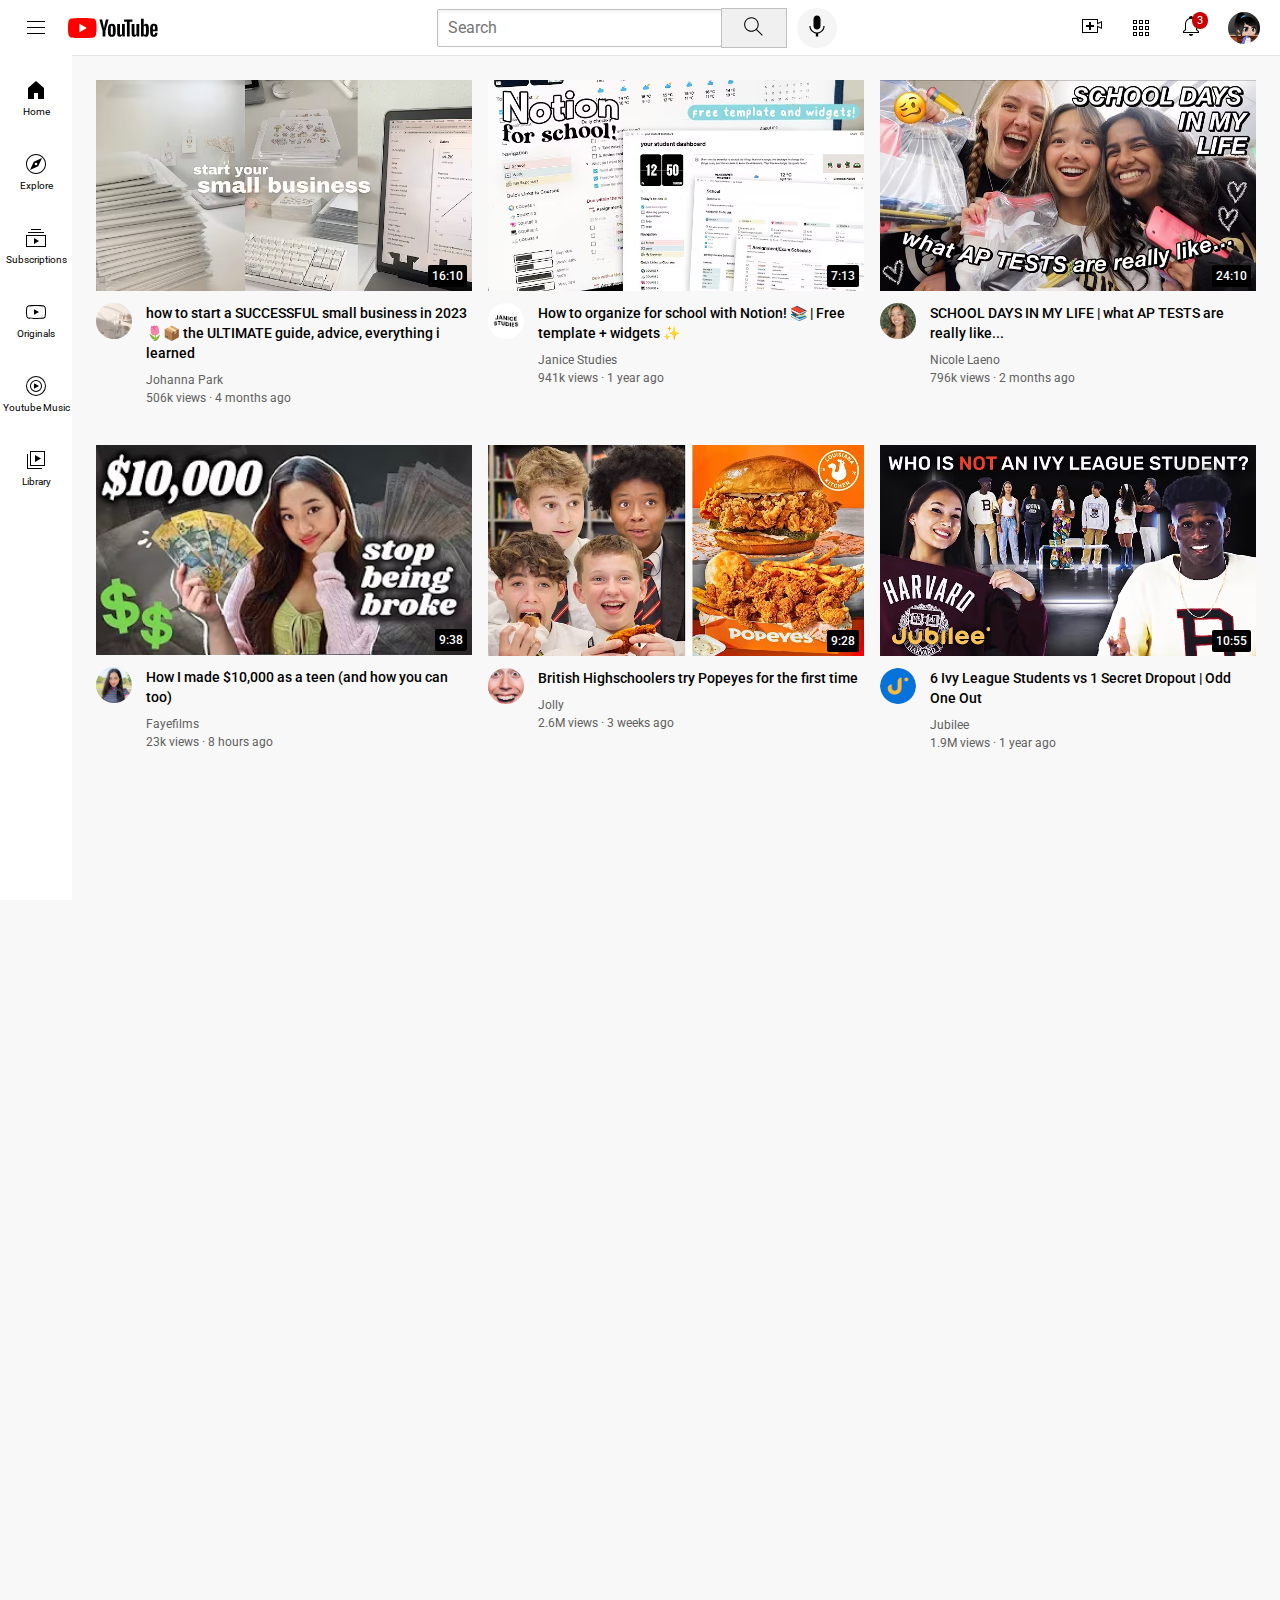
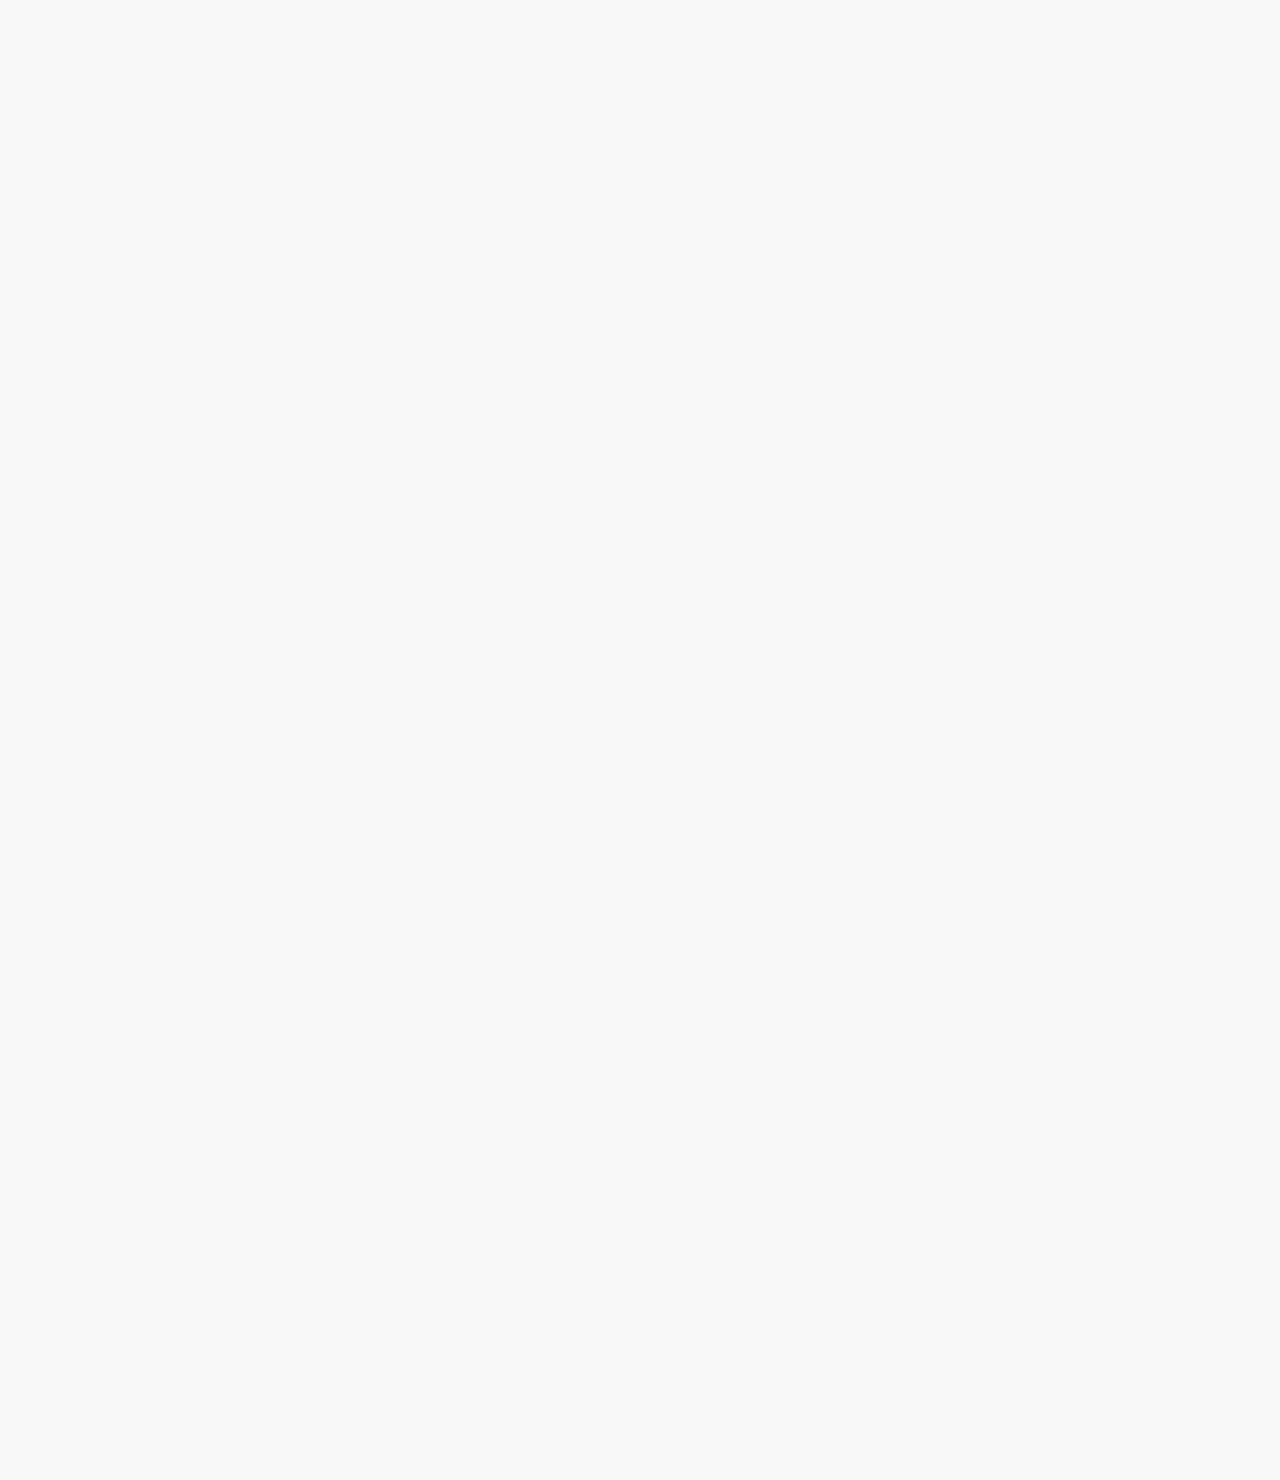
<file: index.html>
<!DOCTYPE html>
<html lang="en">
<head>
    <meta charset="UTF-8">
    <meta name="viewport" content="width=device-width, initial-scale=1.0">
    <title>Youtube clone</title>
    <link rel="stylesheet" href="style.css">
    <link rel="preconnect" href="https://fonts.googleapis.com">
<link rel="preconnect" href="https://fonts.gstatic.com" crossorigin>
<link href="https://fonts.googleapis.com/css2?family=Roboto:wght@400;500;700&display=swap" rel="stylesheet">
</head>
<body>

    <div class="header">
        <div class="left-section">
            <img src="icons/hamburger-menu (1).svg" class="hamburger-menu">
            <img src="icons/youtube-logo (1).svg" class="youtube-logo">
        </div>

        <div class="sidebar">
            <div class="sidebar-link">
                <img src="iconsforsidebar/home.svg" alt="">
                <div> Home</div>
            </div>
            <div class="sidebar-link">
                <img src="iconsforsidebar/explore.svg" alt="">
                <div>Explore</div>
            </div>
            <div class="sidebar-link">
                <img src="iconsforsidebar/subscriptions.svg" alt="">
                <div>Subscriptions</div>
            </div>
            <div class="sidebar-link">
                <img src="iconsforsidebar/originals.svg" alt="">
                <div>Originals</div>
            </div> 
            <div class="sidebar-link">
                <img src="iconsforsidebar/youtube-music.svg" alt="">
                <div>Youtube Music</div>
            </div>
            <div class="sidebar-link">
                <img src="iconsforsidebar/library.svg" alt="">
                <div>Library</div>
            </div>
        </div>

        <div class="middle-section">
            <input class="search-bar" type="text" placeholder="Search">
            <button class="search-button">
                <img src="icons/search (1).svg" class="search-icon">
            </button>
            <button class="voice-search-button">
                <img src="icons/voice-search-icon (1).svg" class="voice-search-icon">
            </button>
        </div>

        <div class="right-section">
            <div class="upload-icon-container">
                <img src="icons/upload (1).svg" class="upload-icon">
            </div>
            <img src="icons/youtube-apps (1).svg" class="youtube-apps-icon">
            <div class="notifications-icon-container">
                <img src="icons/notifications (1).svg" class="notifications-icon">
                <div class="notifications-count">3</div>
            </div>
            <img src="icons/iconic.jpeg" class="current-user-picture">
        </div>
    </div>
   
<div class="video-grid">

    <div class="video-preview">
        <div class="thumbnail-row">
            <img class="thumbnail" src="Images.png/small.png">
            <div class="video-time">16:10</div>
        </div>
        <div class="video-info-grid">
        <div class="channel-picture">
            <img src="Images.png/JohannaPark.png" class="profile-picture">
        </div>
        <div class="video-info">
            <p class="video-title">how to start a SUCCESSFUL small business in 2023 🌷📦 the ULTIMATE guide, advice, everything i learned</p>
              <p class="video-author">Johanna Park</p>
            <p class="video-stats"> 506k views &#183; 4 months ago</p>
        </div>
        </div>
    </div>

    <div class="video-preview">
        <div class="thumbnail-row">
            <img class="thumbnail" src="Images.png/notion.png">
            <div class="video-time">7:13</div>
        </div>
        <div class="video-info-grid">
        <div class="channel-picture">
            <img src="Images.png/janicestudies.png" class="profile-picture">
        </div>
        <div class="video-info">
            <p class="video-title">How to organize for school with Notion! 📚 | Free template + widgets ✨</p>
            <p class="video-author">Janice Studies</p>
            <p class="video-stats"> 941k views &#183; 1 year ago</p>
             </div>
        </div>
    </div>

    <div class="video-preview">
        <div class="thumbnail-row">
            <img class="thumbnail" src="Images.png/image1.png">
            <div class="video-time">24:10</div>
        </div>
        <div class="video-info-grid">
        <div class="channel-picture">
            <img src="Images.png/nicolelaeno.png" class="profile-picture">
        </div>
        <div class="video-info">
            <p class="video-title">SCHOOL DAYS IN MY LIFE | what AP TESTS are really like...</p>
              <p class="video-author">Nicole Laeno</p>
            <p class="video-stats"> 796k views &#183; 2 months ago</p>
        </div>
        </div>
    </div>

    <div class="video-preview">
        <div class="thumbnail-row">
            <img class="thumbnail" src="Images.png/image2.png">
            <div class="video-time">9:38</div>
        </div>
        <div class="video-info-grid">
        <div class="channel-picture">
            <img src="Images.png/fayefilms.png" class="profile-picture">
        </div>

        <div class="video-info">
            <p class="video-title">How I made $10,000 as a teen (and how you can too)</p>
            <p class="video-author">Fayefilms</p>
            <p class="video-stats"> 23k views &#183; 8 hours ago</p>
             </div>
        </div>
    </div>

    <div class="video-preview">
        <div class="thumbnail-row">
            <img class="thumbnail" src="Images.png/popeyes.png">
            <div class="video-time">9:28</div>
        </div>
        <div class="video-info-grid">
        <div class="channel-picture">
            <img src="Images.png/jolly.png" class="profile-picture">
        </div>
        <div class="video-info">
            <p class="video-title">British Highschoolers try Popeyes for the first time</p>
              <p class="video-author">Jolly</p>
            <p class="video-stats"> 2.6M views &#183; 3 weeks ago</p>
        </div>
        </div>
    </div>

    <div class="video-preview">
        <div class="thumbnail-row">
            <img class="thumbnail" src="Images.png/eliminate.png">
            <div class="video-time">10:55</div>
        </div>
        <div class="video-info-grid">
        <div class="channel-picture">
            <img src="Images.png/jubilee.png" class="profile-picture">
        </div>
        <div class="video-info">
            <p class="video-title">6 Ivy League Students vs 1 Secret Dropout | Odd One Out</p>
            <p class="video-author">Jubilee</p>
            <p class="video-stats"> 1.9M views &#183; 1 year ago</p>
             </div>
        </div>
    </div>
</div>
    
</body>
</html>
</file>
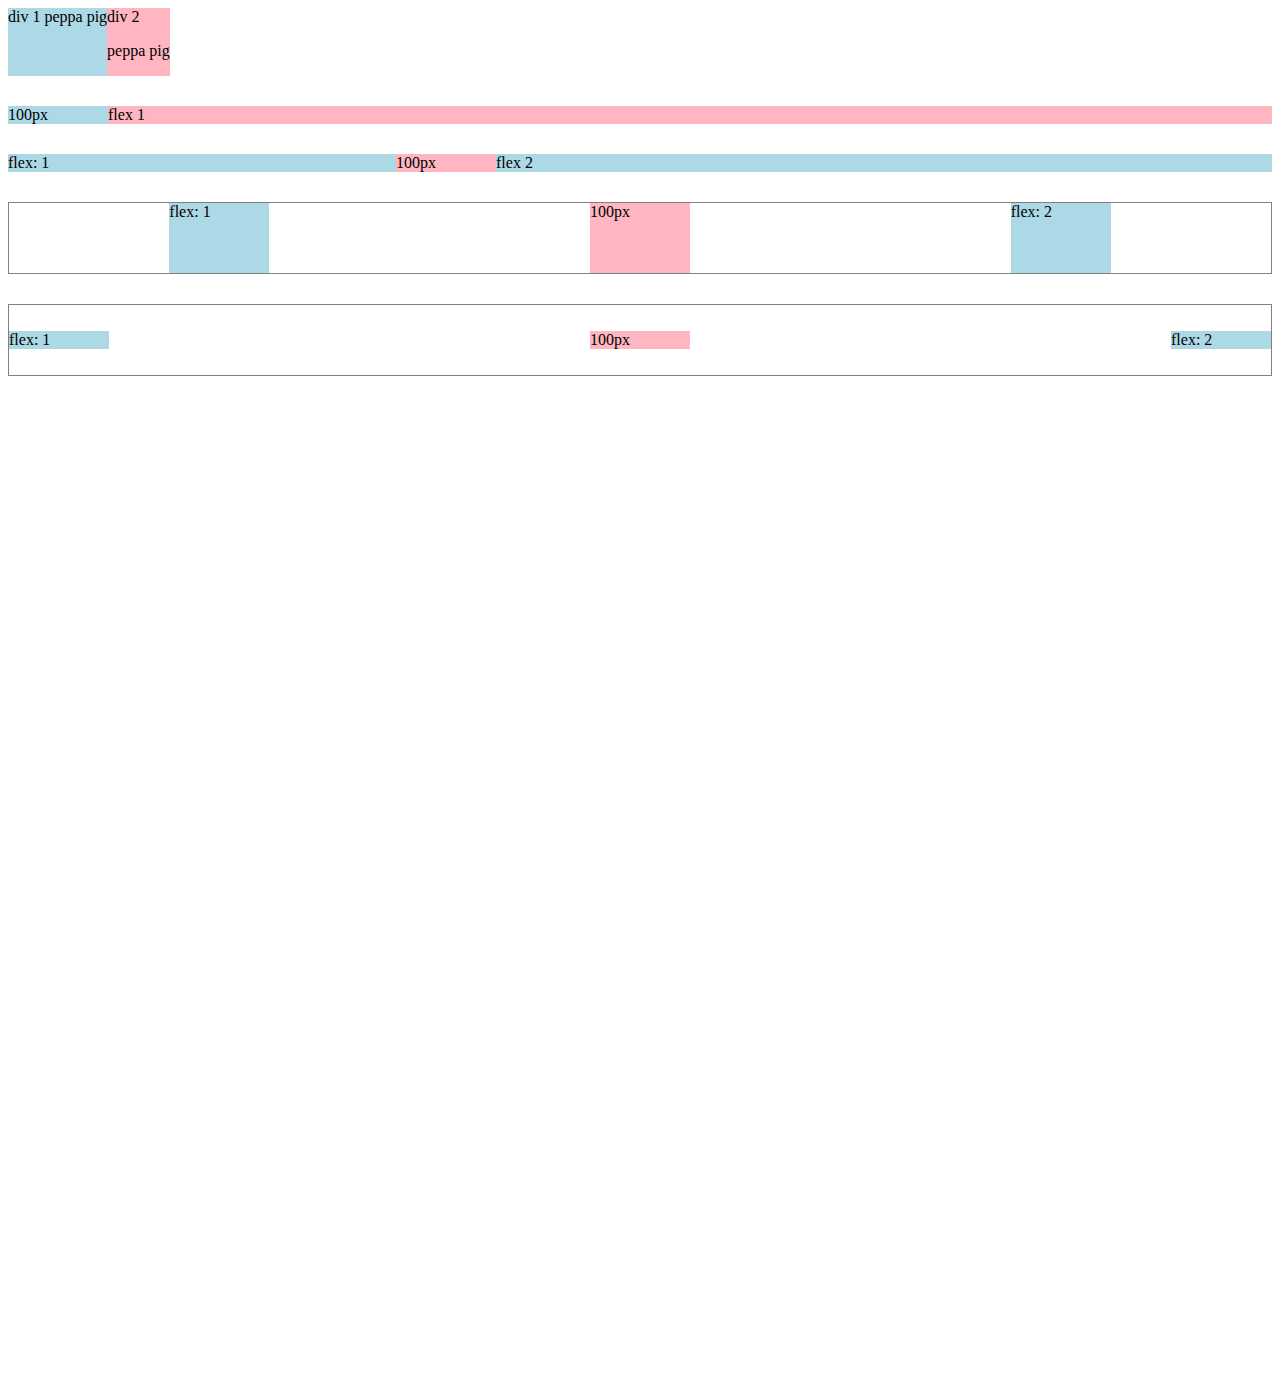
<file: flexbox.html>
<!DOCTYPE html>
<html lang="en">
<head>
    <meta charset="UTF-8">
    <meta name="viewport" content="width=device-width, initial-scale=1.0">
    <title>Flexbox practice</title>
</head>
<body style="padding-bottom: 1000px;">
    <div style="
        display: flex;
        flex-direction: row;
        ">
        <div style="background-color: lightblue;">div 1 peppa pig</div>
        <div style="background-color: lightpink;">div 2 <p>peppa pig</p></div>
    </div>

    <div style="
        display: flex;
        flex-direction: row;
        margin-top:30px;
        ">
        <div style="
        background-color: lightblue;
        width: 100px;
        ">100px</div>
        <div style="
        background-color: lightpink;
        flex: 1;
        ">flex  1</div>
    </div>


    <div style="
        display: flex;
        flex-direction: row;
        margin-top:30px;
        ">
        <div style="
        background-color: lightblue;
        flex: 1;
        ">flex: 1</div>
        <div style="
        background-color: lightpink;
        width: 100px;
        ">100px</div>
        <div style="
        background-color: lightblue;
        flex: 2;
        ">flex 2</div>



    </div>

    <div style="
        margin-top: 30px;
        height: 70px;
        border: 1px solid grey;
        display: flex;
        flex-direction: row;
        justify-content:space-around;
    ">

    <div style="
    background-color: lightblue;
    width: 100px;
    ">flex: 1</div>

    <div style="
    background-color: lightpink;
    width: 100px;
    ">100px</div>

    <div style="
    background-color: lightblue;
    width: 100px;
    ">flex: 2</div>
    

</div>

</div>

<div style="
    margin-top: 30px;
    height: 70px;
    border: 1px solid grey;
    display: flex;
    flex-direction: row;
    justify-content:space-between;
    align-items: center;
">

<div style="
background-color: lightblue;
width: 100px;
">flex: 1</div>

<div style="
background-color: lightpink;
width: 100px;
">100px</div>

<div style="
background-color: lightblue;
width: 100px;
">flex: 2</div>


</div>
</body>
</html>
</file>
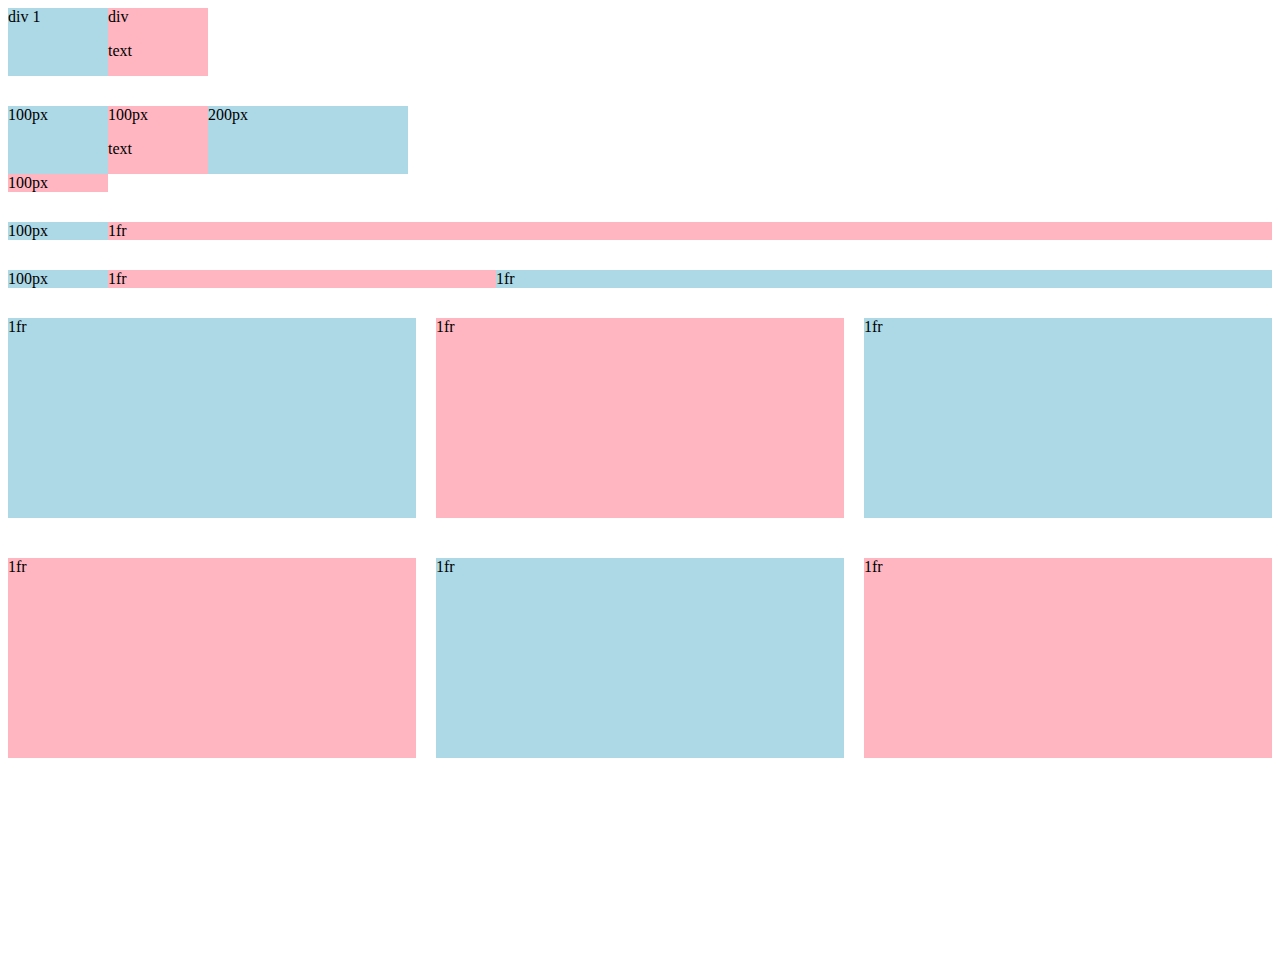
<file: grid.html>
<!DOCTYPE html>
<html lang="en">
<head>
    <meta charset="UTF-8">
    <meta name="viewport" content="width=device-width, initial-scale=1.0">
    <title>grid practice</title>
</head>
<body style="padding-bottom: 200px;">
    <div style="
        display: grid;
        grid-template-columns: 100px 100px ;
        ">
        <div style="background-color:lightblue;">div 1</div>
        <div style="background-color: lightpink;">div <p>text</p></div>
    </div>

        <div style="
            margin-top: 30px;
            display: grid;
            grid-template-columns: 100px 100px 200px;
            ">
            <div style="background-color:lightblue;">100px</div>
            <div style="background-color: lightpink;">100px<p>text</p></div>
            <div style="background-color:lightblue;">200px</div>
            <div style="background-color: lightpink;">100px</div>
        </div>

        <div style="
            margin-top: 30px;
            display: grid;
            grid-template-columns: 100px 1fr;
            ">
            <div style="background-color:lightblue;">100px</div>
            <div style="background-color: lightpink;">1fr</div>
    </div>

    <div style="
            margin-top: 30px;
            display: grid;
            grid-template-columns: 100px 1fr 2fr;
            ">
            <div style="background-color:lightblue;">100px</div>
            <div style="background-color: lightpink;">1fr</div>
            <div style="background-color: lightblue;">1fr</div>
    </div>

    <div style="
            margin-top: 30px;
            display: grid;
            grid-template-columns: 1fr 1fr 1fr;
            column-gap: 20px;
            row-gap: 40px;

            ">
            <div style="background-color:lightblue; height: 200px;">1fr</div>
            <div style="background-color: lightpink; height: 200px;">1fr</div>
            <div style="background-color: lightblue; height: 200px;">1fr</div>
            <div style="background-color: lightpink; height: 200px;">1fr</div>
            <div style="background-color: lightblue; height: 200px;">1fr</div>
            <div style="background-color: lightpink; height: 200px;">1fr</div>
    </div>

        
</body>
</html>
</file>
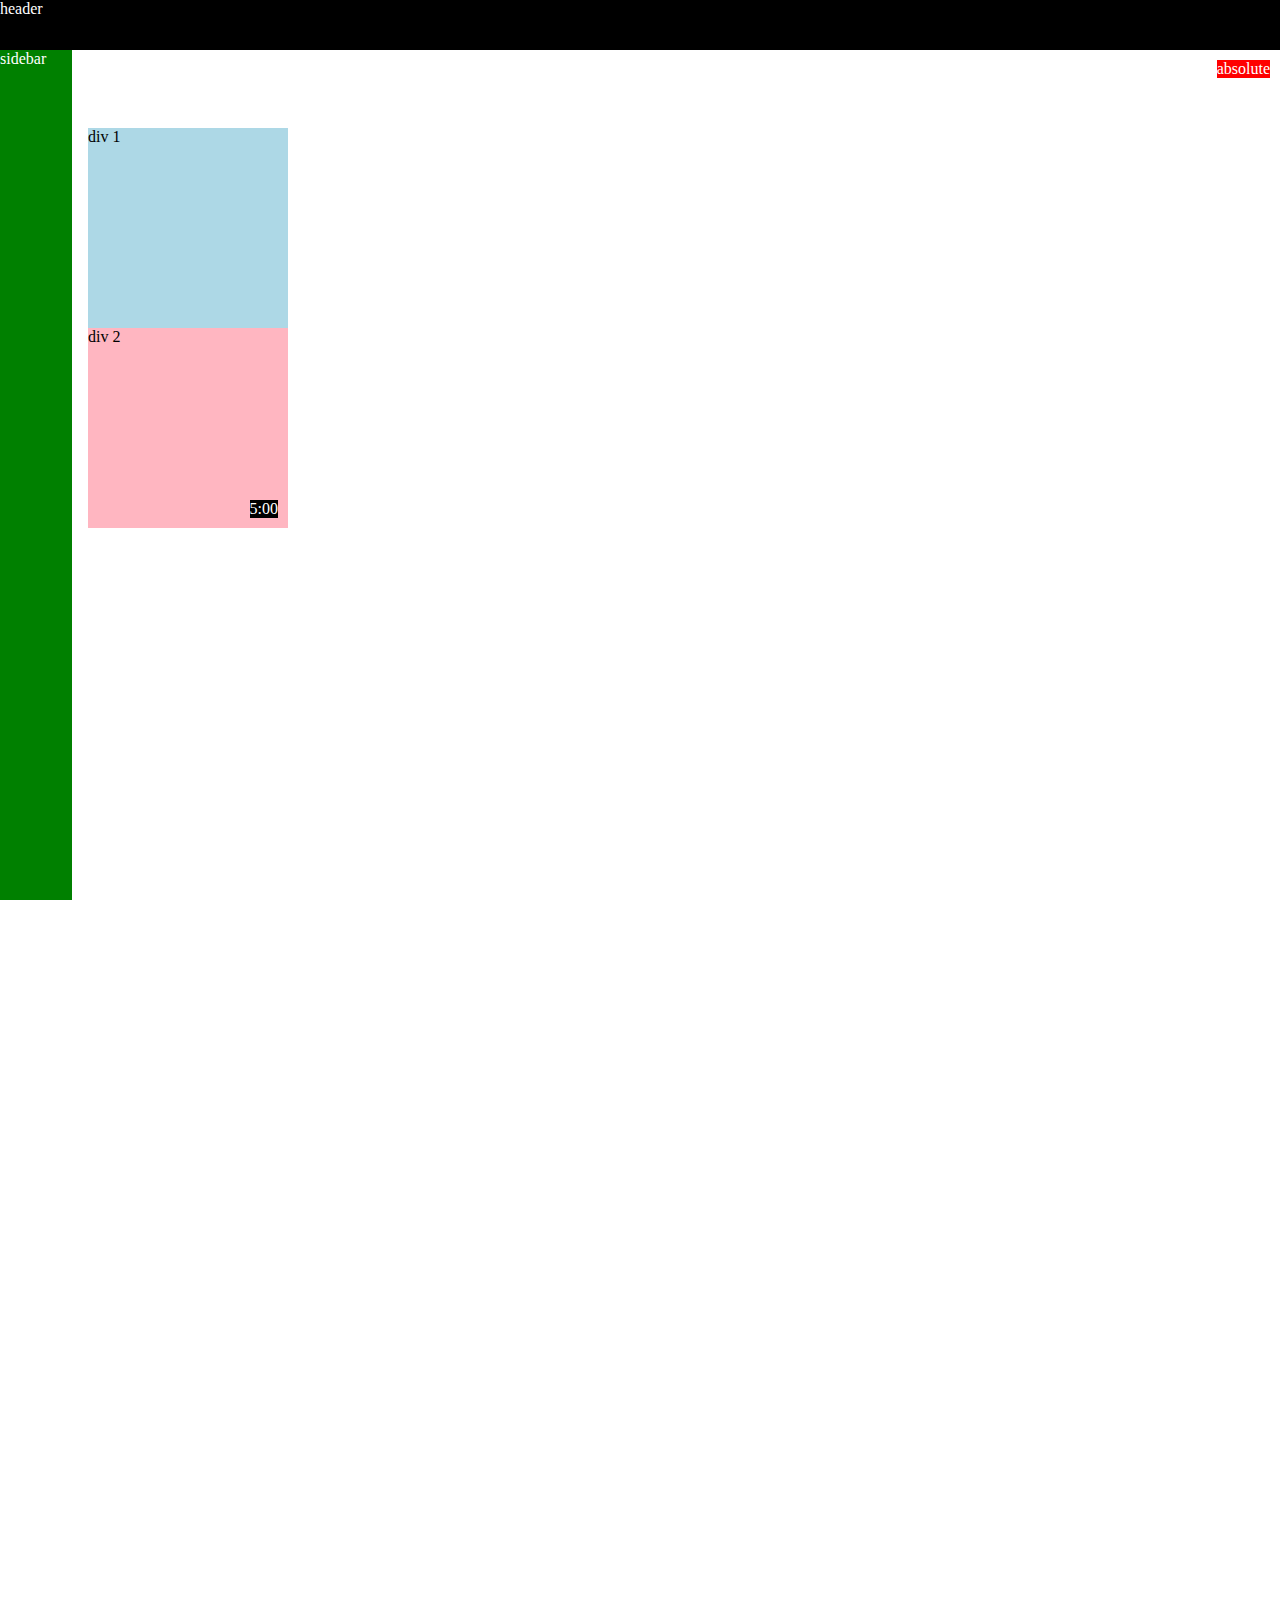
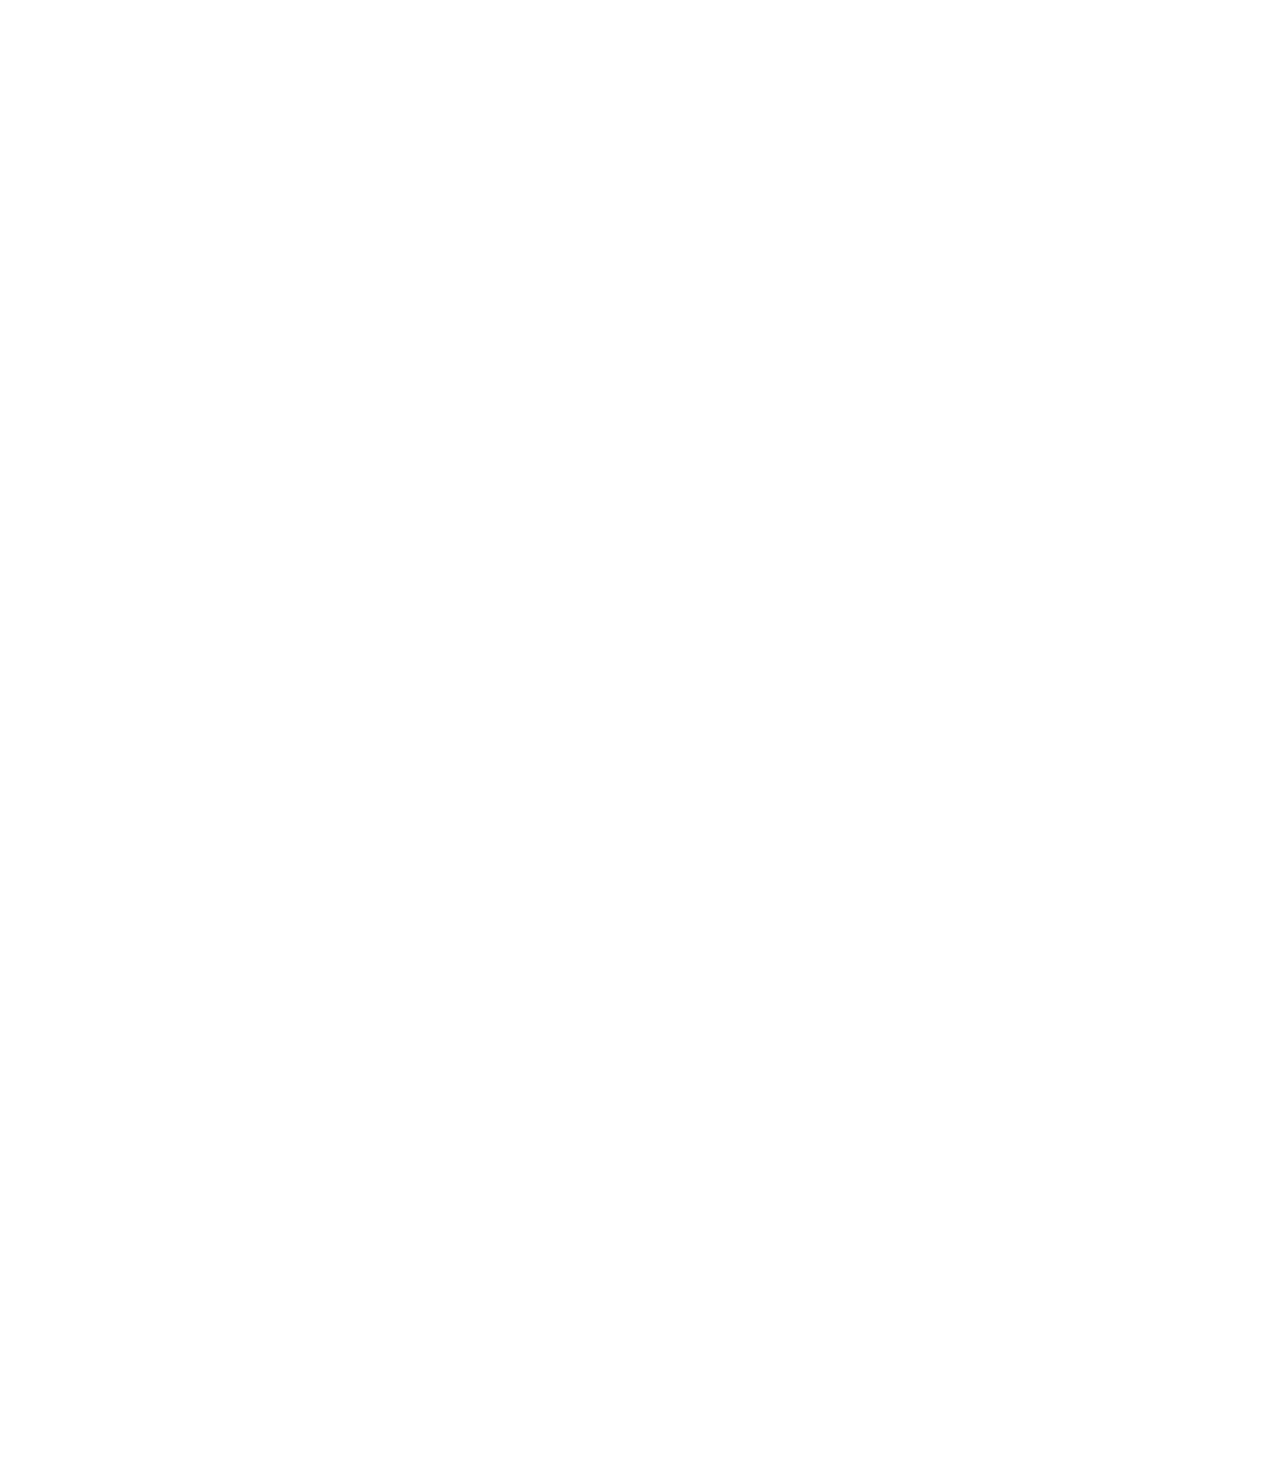
<file: position.html>
<!DOCTYPE html>
<html lang="en">
<head>
    <meta charset="UTF-8">
    <meta name="viewport" content="width=device-width, initial-scale=1.0">
    <title>Positions Practice</title>
</head>
<body style="
    height:3000px;
    padding-top: 60px;
    padding-left: 80px;
">
    <div style="
         background-color: black;
         color: white; 
         position: fixed;
         top: 0px;  
         left: 0px;
         right: 0px;
         height: 50px;
         z-index: 100;
        ">header</div>
    <div style="
        background-color: green;
        color: white;
        position: fixed;
        top: 50px;
        left: 0;
        bottom: 0;
        width: 72px;

    ">sidebar</div>

    <div style="
        position: absolute;
        background-color: red;
        color: white;
        right: 10px;
        top: 60px;
    ">
        absolute
    </div>

    <div style="
        background-color: lightblue;
        height: 200px;
        width: 200px;
        position: static;
        margin-top: 60px;
        ">div 1</div>
    <div style="
        background-color: lightpink;
        height: 200px;
        width: 200px;
        position: relative;
    ">div 2
    <div style="
        position: absolute;
        background-color: black;
        color: white;
        bottom: 10px;
        right: 10px;
    ">
        5:00
    </div>
</div>
</body>
</html>
</file>
<file: style.css>
/* general */

body{
    margin: 0;
    padding-top: 80px;
    height:3000px;
    padding-left: 96px;
    padding-right: 24px;
    background-color: rgb(248, 248, 248);
}

p{
    font-family: 'Roboto', Arial;
    margin-top: 0;
    margin-bottom: 0;
}

/*youtube-grid*/

.thumbnail{
    width: 100%;
}

.search-bar{
display: block;
}

.video-title{
margin-top: 0;
font-size: 14px;
font-weight: 500;
line-height: 20px;
margin-bottom: 10px;
}

.video-info-grid{
display: grid;
grid-template-columns: 50px 1fr;
}


.profile-picture{
width: 36px;
border-radius: 50px;
}

.thumbnail-row{
margin-bottom: 8px;
position: relative;
}

.video-author,
.video-stats{
font-size: 12px;
color:rgb( 96, 96, 96);
}

.video-author{
margin-bottom: 4px;
}

.video-grid{
display: grid;
grid-template-columns: 1fr 1fr 1fr;
column-gap: 16px;
row-gap: 40px;
}


/* header section */

.header{
    height: 55px;
    display: flex;
    flex-direction: row;
    justify-content: space-between;
    position: fixed;
    top: 0;
    left: 0;
    right: 0;
    background-color: white;
    border-bottom-width: 1px;
    border-bottom-style: solid;
    border-bottom-color: rgb( 228, 228, 228);
    z-index: 100;

}

.left-section{
    align-items: center;
    display: flex;
}

.hamburger-menu{
    height: 24px;
    margin-left: 24px;
    margin-right: 20px;
}

.youtube-logo{
    height: 20px;
}

.middle-section{
    
    flex: 1;
    margin-left: 70px;
    margin-right: 35px;
    max-width: 400px;
    display: flex;
    align-items: center;

}

.search-bar{
    flex: 1;
    height: 34px;
    font-size: 16px;
    padding-left: 10px;
    border-width: 1px;
    border-style: solid;
    border-color: rgb(192, 192, 192);
    border-radius: 2px;
    box-shadow: inset 1px 2px 3px rgba(0, 0, 0, 0.05);
    width: 0;
}

.search-bar::placeholder{
    font-family: 'Roboto', Arial; 
    font-size: 16px;
}

.search-button{
    height: 40px;
    width: 66px;
    background-color: rgb(240, 240, 240);
    border: 1px solid rgb(192, 192, 192);
    margin-left: -1px;
    margin-right: 10px;
    cursor: pointer;
    position: relative;
}



.search-icon{
    height: 25px;
}

.voice-search-button{
    height: 40px;
    width: 40px;
    border-radius: 20px;
    border: none;
    background-color: rgb(245, 245, 245);
    cursor: pointer;
}

.voice-search.icon{
    height: 25px;
    
}


.right-section{
    width: 180px;
    margin-right: 20px;
    display: flex;
    align-items: center;
    justify-content: space-between;
    flex-shrink: 0;
}

.upload-icon{
    height: 24px;
}

.youtube-apps-icon{
    height: 24px;
}

.notifications-icon{
    height: 24px;
}

.notifications-icon-container{
    position: relative;
}

.notifications-count{
    position: absolute;
    top: -2px;
    right: -5px;
    background-color: rgb(200, 0, 0);
    color: white;
    font-family: 'Roboto', Arial;
    font-size: 11px;
    padding-left: 5px;
    padding-right: 5px;
    padding-top: 2px;
    padding-bottom: 2px;
    border-radius: 10px;
}

.current-user-picture{
    height: 32px;
    border-radius: 16px;
}

/* sidebar */

.sidebar{
    position: fixed;
    left: 0;
    bottom: 0;
    top: 55px;
    background-color: white;
    width: 72px;
    z-index: 200;
    padding-top: 5px;
}

.sidebar-link{
    height: 74px;
    cursor:pointer;
    display: flex;
    justify-content: center;
    align-items: center;
    flex-direction: column;
}

.sidebar-link:hover{
    background-color: rgb(235, 235, 235);
}

.sidebar-link img{
    height: 24px;
    margin-bottom: 4px;
}

.sidebar-link div{
    font-family: 'Roboto', Arial;
    font-size: 10px;
}

/* video time */

.video-time{
    font-family: 'Roboto', Arial;
    font-size: 12px;
    font-weight: 500;
    padding-left: 4px;
    padding-right: 4px;
    padding-top: 4px;
    padding-bottom: 4px;
    border-radius: 2px;
    background-color: black;
    color: white;
    position: absolute;
    bottom: 8px;
    right: 5px;
}
</file>
